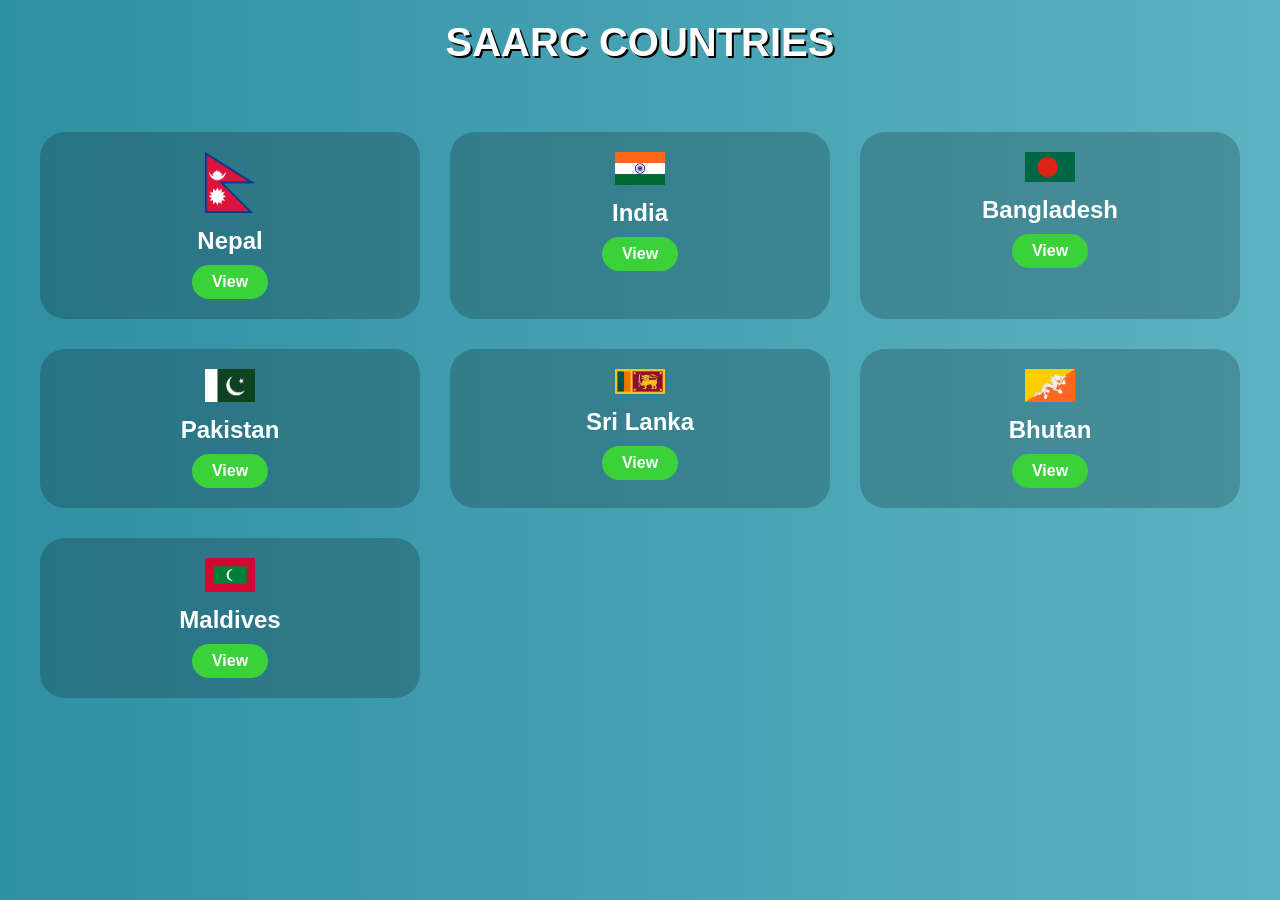
<file: index.html>
<!DOCTYPE html>
<html lang="en">
<head>
    <meta charset="UTF-8">
    <meta name="viewport" content="width=device-width, initial-scale=1.0">
    <title>SAARC Countries</title>
    <link rel="stylesheet" href="style.css">
</head>
<body>

    <h1>SAARC COUNTRIES</h1>

    <div class="container">

        
        <div class="card">
            <img src="Flag_of_Nepal.png" alt="Nepal Flag">
            <h2>Nepal</h2>
            <a href="nepal.html" class="btn">View</a>
        </div>

        <div class="card">
            <img src="Flag_of_India.png" alt="India Flag">
            <h2>India</h2>
            <a href="india.html" class="btn">View</a>
        </div>

        <div class="card">
            <img src="Flag_of_Bangladesh.png" alt="Bangladesh Flag">
            <h2>Bangladesh</h2>
            <a href="bangladesh.html" class="btn">View</a>
        </div>

        <div class="card">
            <img src="flag_of_pakistan.png" alt="Pakistan Flag">
            <h2>Pakistan</h2>
            <a href="pakistan.html" class="btn">View</a>
        </div>

        <div class="card">
            <img src="Flag_of_Sri_Lanka.png" alt="Sri Lanka Flag">
            <h2>Sri Lanka</h2>
            <a href="srilanka.html" class="btn">View</a>
        </div>

        <div class="card">
            <img src="bhutan.png" alt="Bhutan Flag">
            <h2>Bhutan</h2>
            <a href="bhutan.html" class="btn">View</a>
        </div>

        <div class="card">
            <img src="Flag_of_Maldives.png" alt="Maldives Flag">
            <h2>Maldives</h2>
            <a href="maldives.html" class="btn">View</a>
        </div>

    </div>

</body>
</html>
</file>
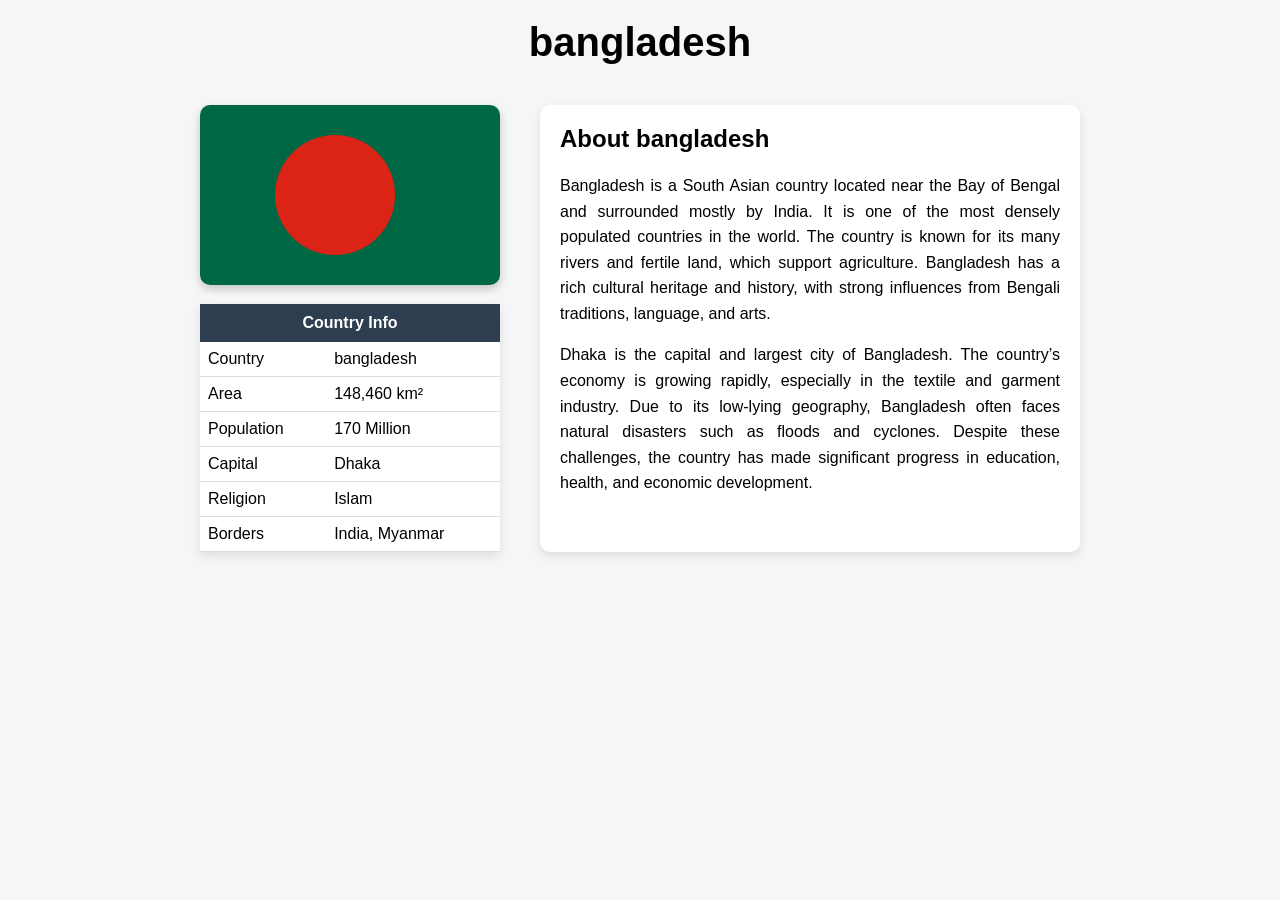
<file: bangladesh.html>
<!DOCTYPE html>
<html lang="en">
<head>
    <meta charset="UTF-8">
    <title>bangladesh</title>
    <link rel="stylesheet" href="bangladesh.css">
</head>
<body>

    <h1 class="title">bangladesh</h1>

    <div class="container">

        <div class="left">
            <img src="Flag_of_Bangladesh.png" alt="bangladesh Flag">

            <table>
                <tr><th colspan="2">Country Info</th></tr>
                <tr><td>Country</td><td>bangladesh</td></tr>
                <tr><td>Area</td><td>148,460 km²</td></tr>
                <tr><td>Population</td><td>170 Million</td></tr>
                <tr><td>Capital</td><td>Dhaka</td></tr>
                <tr><td>Religion</td><td>Islam</td></tr>
                <tr><td>Borders</td><td>India, Myanmar</td></tr>
            </table>
        </div>

        <div class="right">
            <h2>About bangladesh</h2>
            <p>
               Bangladesh is a South Asian country located near the Bay of Bengal and surrounded mostly by India. It is one of the most densely populated countries in the world. The country is known for its many rivers and fertile land, which support agriculture. Bangladesh has a rich cultural heritage and history, with strong influences from Bengali traditions, language, and arts.
            </p>

            <p>
               Dhaka is the capital and largest city of Bangladesh. The country’s economy is growing rapidly, especially in the textile and garment industry. Due to its low-lying geography, Bangladesh often faces natural disasters such as floods and cyclones. Despite these challenges, the country has made significant progress in education, health, and economic development.
            </p>
        </div>

    </div>

</body>
</html>
</file>
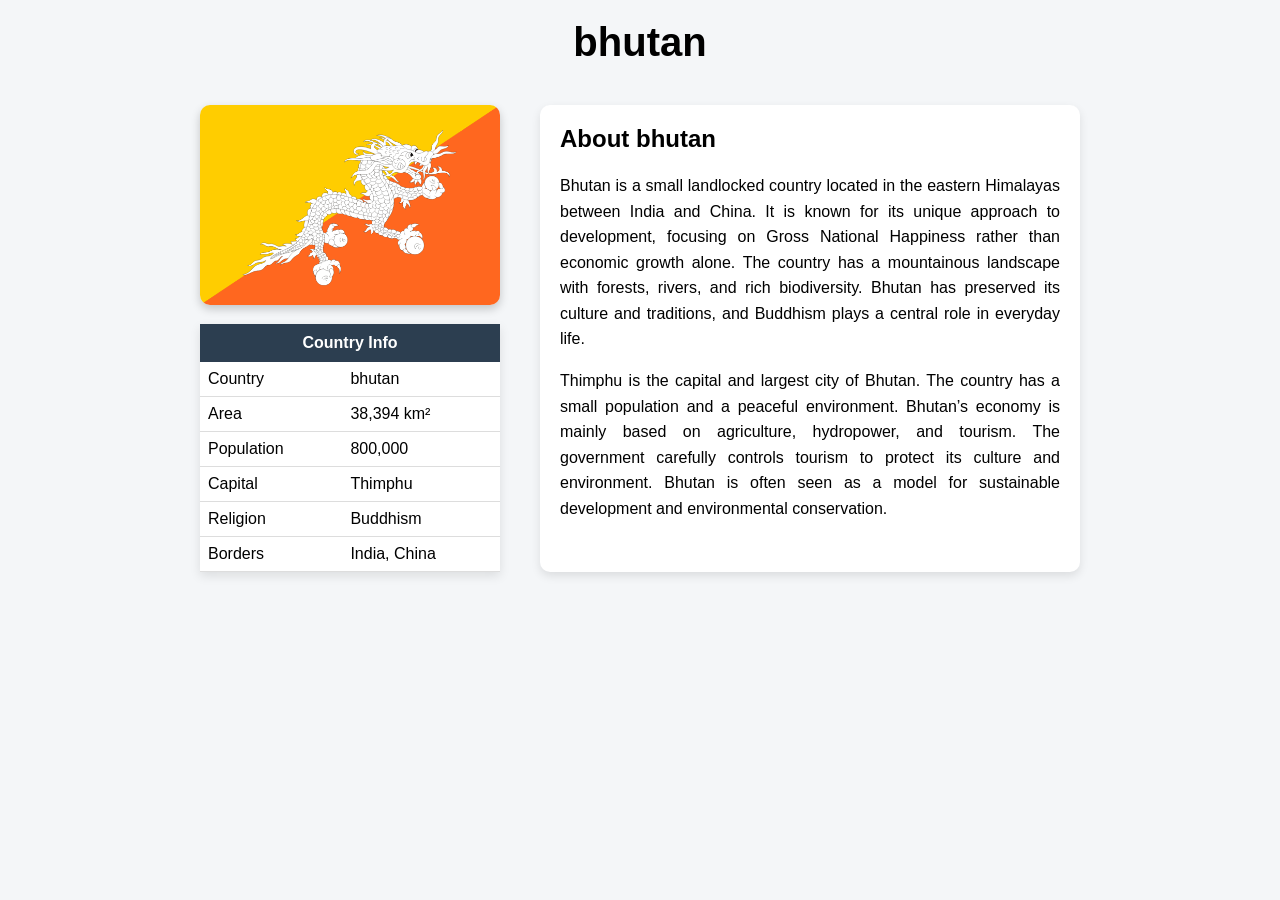
<file: bhutan.html>
<!DOCTYPE html>
<html lang="en">
<head>
    <meta charset="UTF-8">
    <title>bhutan</title>
    <link rel="stylesheet" href="bhutan.css">
</head>
<body>

    <h1 class="title">bhutan</h1>

    <div class="container">

        <div class="left">
            <img src="bhutan.png" alt="bhutan Flag">

            <table>
                <tr><th colspan="2">Country Info</th></tr>
                <tr><td>Country</td><td>bhutan</td></tr>
                <tr><td>Area</td><td>38,394 km²</td></tr>
                <tr><td>Population</td><td>800,000</td></tr>
                <tr><td>Capital</td><td>Thimphu</td></tr>
                <tr><td>Religion</td><td>Buddhism</td></tr>
                <tr><td>Borders</td><td>India, China</td></tr>
            </table>
        </div>

        <div class="right">
            <h2>About bhutan</h2>
            <p>
              Bhutan is a small landlocked country located in the eastern Himalayas between India and China. It is known for its unique approach to development, focusing on Gross National Happiness rather than economic growth alone. The country has a mountainous landscape with forests, rivers, and rich biodiversity. Bhutan has preserved its culture and traditions, and Buddhism plays a central role in everyday life.
            </p>

            <p>
               Thimphu is the capital and largest city of Bhutan. The country has a small population and a peaceful environment. Bhutan’s economy is mainly based on agriculture, hydropower, and tourism. The government carefully controls tourism to protect its culture and environment. Bhutan is often seen as a model for sustainable development and environmental conservation.
            </p>
        </div>

    </div>

</body>
</html>
</file>
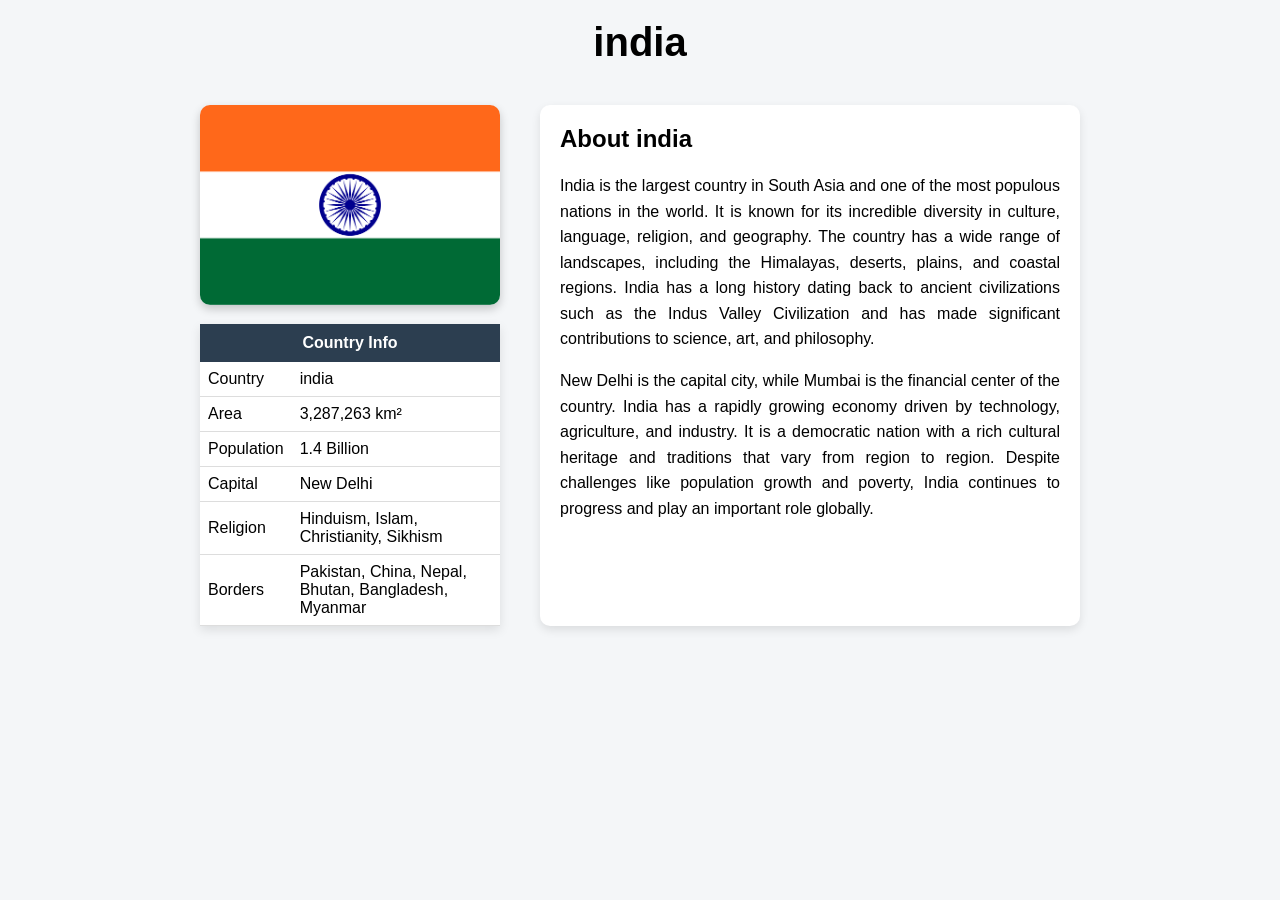
<file: india.html>
<!DOCTYPE html>
<html lang="en">
<head>
    <meta charset="UTF-8">
    <title>india</title>
    <link rel="stylesheet" href="india.css">
</head>
<body>

    <h1 class="title">india</h1>

    <div class="container">

        <div class="left">
            <img src="Flag_of_India.png" alt="india Flag">

            <table>
                <tr><th colspan="2">Country Info</th></tr>
                <tr><td>Country</td><td>india</td></tr>
                <tr><td>Area</td><td>3,287,263 km²</td></tr>
                <tr><td>Population</td><td>1.4 Billion</td></tr>
                <tr><td>Capital</td><td>New Delhi</td></tr>
                <tr><td>Religion</td><td>Hinduism, Islam, Christianity, Sikhism</td></tr>
                <tr><td>Borders</td><td>Pakistan, China, Nepal, Bhutan, Bangladesh, Myanmar</td></tr>
            </table>
        </div>

        <div class="right">
            <h2>About india</h2>
            <p>
               India is the largest country in South Asia and one of the most populous nations in the world. It is known for its incredible diversity in culture, language, religion, and geography. The country has a wide range of landscapes, including the Himalayas, deserts, plains, and coastal regions. India has a long history dating back to ancient civilizations such as the Indus Valley Civilization and has made significant contributions to science, art, and philosophy.
            </p>

            <p>
               New Delhi is the capital city, while Mumbai is the financial center of the country. India has a rapidly growing economy driven by technology, agriculture, and industry. It is a democratic nation with a rich cultural heritage and traditions that vary from region to region. Despite challenges like population growth and poverty, India continues to progress and play an important role globally.
            </p>
        </div>

    </div>

</body>
</html>
</file>
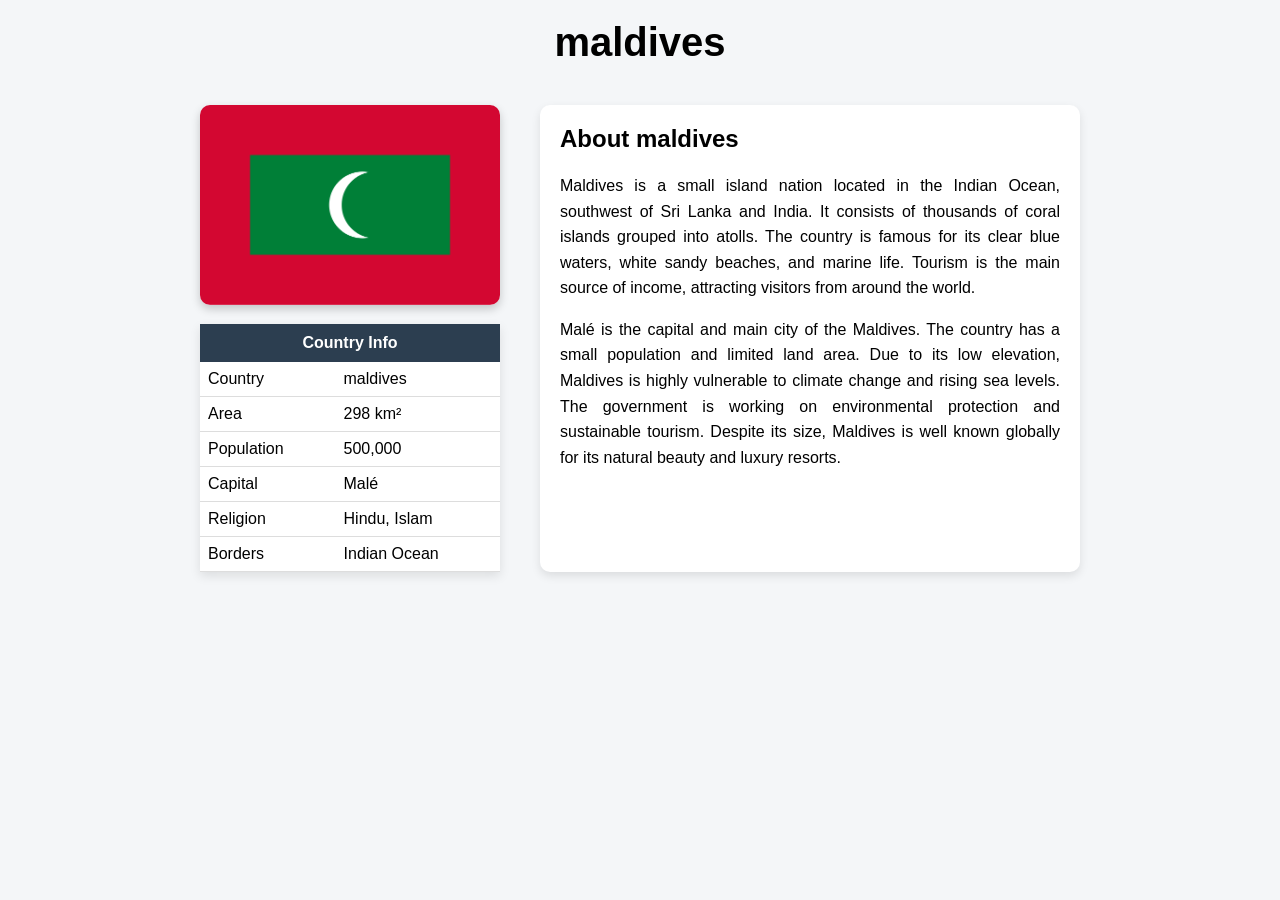
<file: maldives.html>
<!DOCTYPE html>
<html lang="en">
<head>
    <meta charset="UTF-8">
    <title>maldives</title>
    <link rel="stylesheet" href="maldives.css">
</head>
<body>

    <h1 class="title">maldives</h1>

    <div class="container">

        <div class="left">
            <img src="Flag_of_Maldives.png" alt="maldives Flag">

            <table>
                <tr><th colspan="2">Country Info</th></tr>
                <tr><td>Country</td><td>maldives</td></tr>
                <tr><td>Area</td><td>298 km²</td></tr>
                <tr><td>Population</td><td>500,000</td></tr>
                <tr><td>Capital</td><td>Malé</td></tr>
                <tr><td>Religion</td><td>Hindu, Islam</td></tr>
                <tr><td>Borders</td><td>Indian Ocean</td></tr>
            </table>
        </div>

        <div class="right">
            <h2>About maldives</h2>
            <p>
               Maldives is a small island nation located in the Indian Ocean, southwest of Sri Lanka and India. It consists of thousands of coral islands grouped into atolls. The country is famous for its clear blue waters, white sandy beaches, and marine life. Tourism is the main source of income, attracting visitors from around the world.
            </p>

            <p>
                Malé is the capital and main city of the Maldives. The country has a small population and limited land area. Due to its low elevation, Maldives is highly vulnerable to climate change and rising sea levels. The government is working on environmental protection and sustainable tourism. Despite its size, Maldives is well known globally for its natural beauty and luxury resorts.
            </p>
        </div>

    </div>

</body>
</html>
</file>
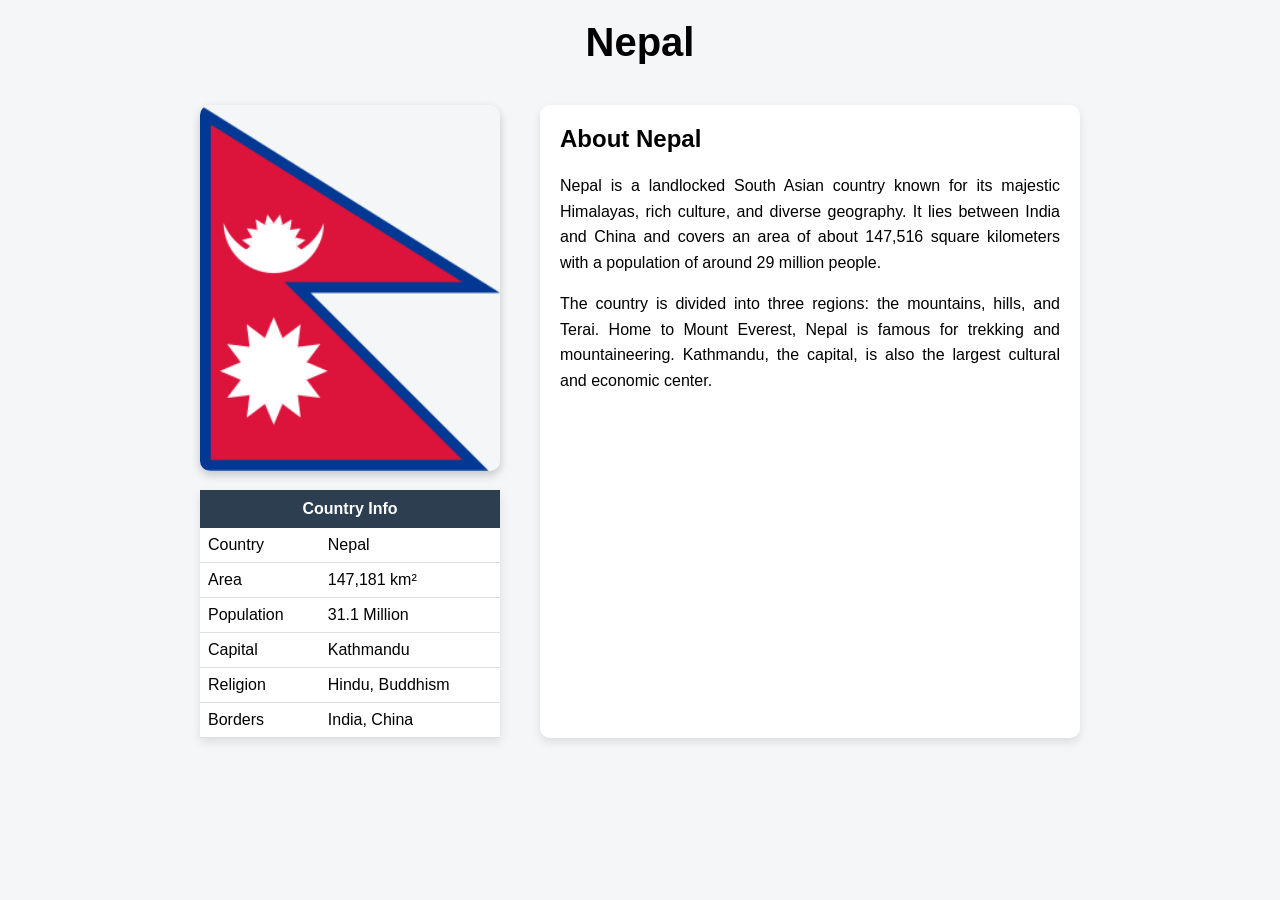
<file: nepal.html>
<!DOCTYPE html>
<html lang="en">
<head>
    <meta charset="UTF-8">
    <title>Nepal</title>
    <link rel="stylesheet" href="nepal.css">
</head>
<body>

    <h1 class="title">Nepal</h1>

    <div class="container">

        <div class="left">
            <img src="Flag_of_Nepal.png" alt="Nepal Flag">

            <table>
                <tr><th colspan="2">Country Info</th></tr>
                <tr><td>Country</td><td>Nepal</td></tr>
                <tr><td>Area</td><td>147,181 km²</td></tr>
                <tr><td>Population</td><td>31.1 Million</td></tr>
                <tr><td>Capital</td><td>Kathmandu</td></tr>
                <tr><td>Religion</td><td>Hindu, Buddhism</td></tr>
                <tr><td>Borders</td><td>India, China</td></tr>
            </table>
        </div>

        <div class="right">
            <h2>About Nepal</h2>
            <p>
                Nepal is a landlocked South Asian country known for its majestic Himalayas,
                rich culture, and diverse geography. It lies between India and China and
                covers an area of about 147,516 square kilometers with a population of
                around 29 million people.
            </p>

            <p>
                The country is divided into three regions: the mountains, hills, and Terai.
                Home to Mount Everest, Nepal is famous for trekking and mountaineering.
                Kathmandu, the capital, is also the largest cultural and economic center.
            </p>
        </div>

    </div>

</body>
</html>
</file>
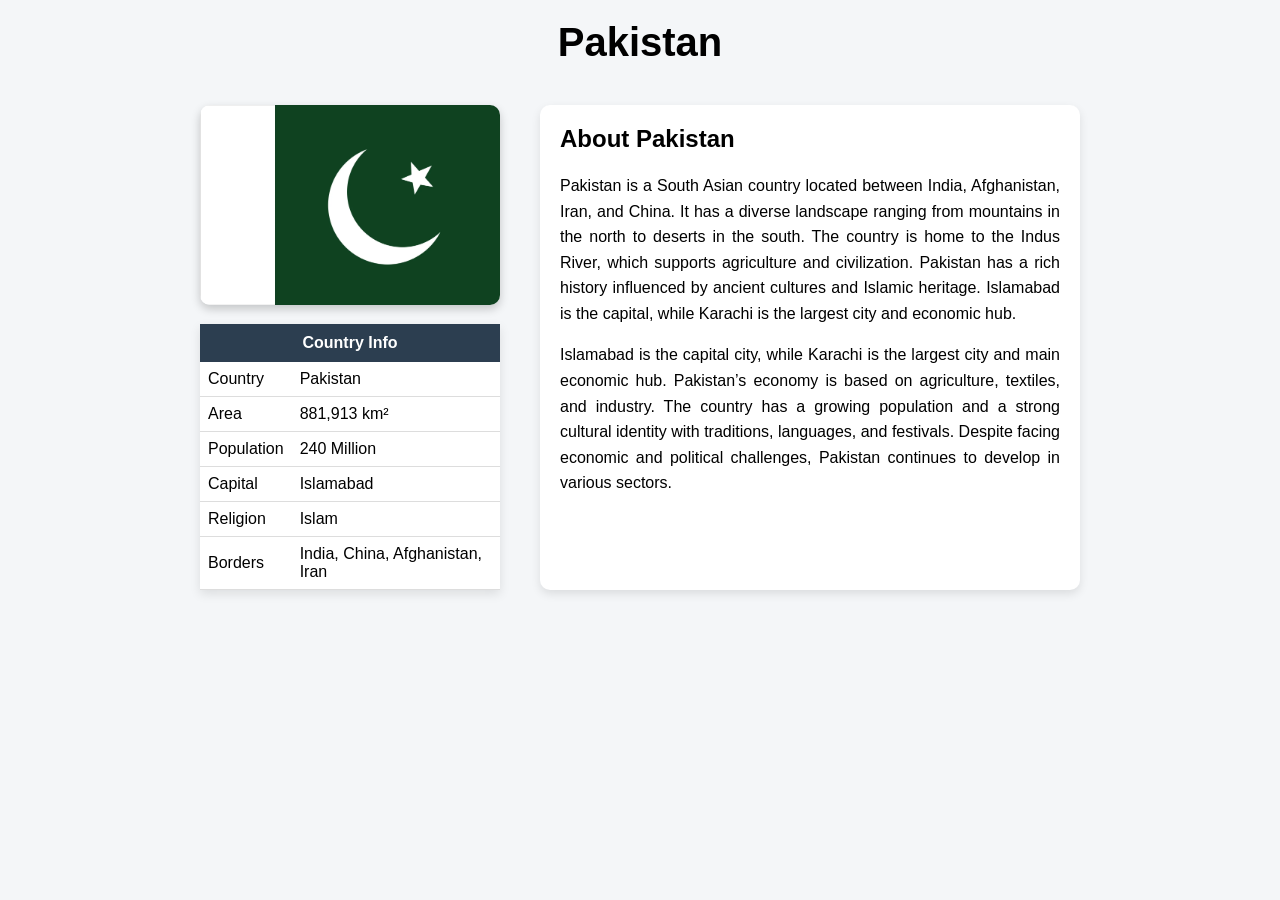
<file: pakistan.html>
<!DOCTYPE html>
<html lang="en">
<head>
    <meta charset="UTF-8">
    <title>Pakistan</title>
    <link rel="stylesheet" href="pakistan.css">
</head>
<body>

    <h1 class="title">Pakistan</h1>

    <div class="container">

        <div class="left">
            <img src="flag_of_pakistan.png" alt="Paksitan Flag">

            <table>
                <tr><th colspan="2">Country Info</th></tr>
                <tr><td>Country</td><td>Pakistan</td></tr>
                <tr><td>Area</td><td>881,913 km²</td></tr>
                <tr><td>Population</td><td>240 Million</td></tr>
                <tr><td>Capital</td><td>Islamabad</td></tr>
                <tr><td>Religion</td><td>Islam</td></tr>
                <tr><td>Borders</td><td>India, China, Afghanistan, Iran</td></tr>
            </table>
        </div>

        <div class="right">
            <h2>About Pakistan</h2>
            <p>
               Pakistan is a South Asian country located between India, Afghanistan, Iran, and China. It has a diverse landscape ranging from mountains in the north to deserts in the south. The country is home to the Indus River, which supports agriculture and civilization. Pakistan has a rich history influenced by ancient cultures and Islamic heritage. Islamabad is the capital, while Karachi is the largest city and economic hub.
            </p>

            <p>
               Islamabad is the capital city, while Karachi is the largest city and main economic hub. Pakistan’s economy is based on agriculture, textiles, and industry. The country has a growing population and a strong cultural identity with traditions, languages, and festivals. Despite facing economic and political challenges, Pakistan continues to develop in various sectors.
            </p>
        </div>

    </div>

</body>
</html>
</file>
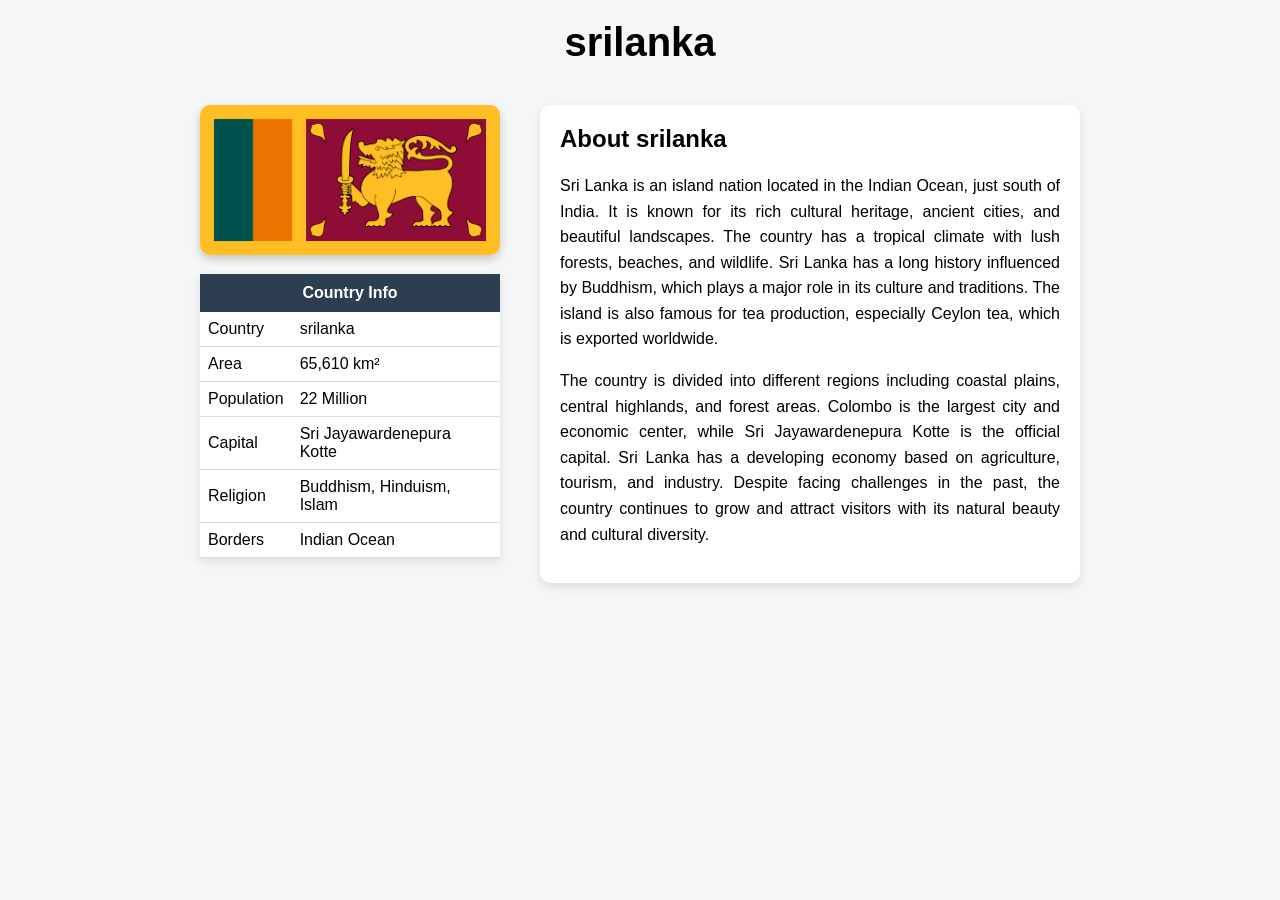
<file: srilanka.html>
<!DOCTYPE html>
<html lang="en">
<head>
    <meta charset="UTF-8">
    <title>srilanka</title>
    <link rel="stylesheet" href="srilanka.css">
</head>
<body>

    <h1 class="title">srilanka</h1>

    <div class="container">

        <div class="left">
            <img src="Flag_of_Sri_Lanka.png" alt="srilanka Flag">

            <table>
                <tr><th colspan="2">Country Info</th></tr>
                <tr><td>Country</td><td>srilanka</td></tr>
                <tr><td>Area</td><td>65,610 km²</td></tr>
                <tr><td>Population</td><td>22 Million</td></tr>
                <tr><td>Capital</td><td>Sri Jayawardenepura Kotte</td></tr>
                <tr><td>Religion</td><td>Buddhism, Hinduism, Islam</td></tr>
                <tr><td>Borders</td><td>Indian Ocean</td></tr>
            </table>
        </div>

        <div class="right">
            <h2>About srilanka</h2>
            <p>
               Sri Lanka is an island nation located in the Indian Ocean, just south of India. It is known for its rich cultural heritage, ancient cities, and beautiful landscapes. The country has a tropical climate with lush forests, beaches, and wildlife. Sri Lanka has a long history influenced by Buddhism, which plays a major role in its culture and traditions. The island is also famous for tea production, especially Ceylon tea, which is exported worldwide.
            </p>

            <p>
                The country is divided into different regions including coastal plains, central highlands, and forest areas. Colombo is the largest city and economic center, while Sri Jayawardenepura Kotte is the official capital. Sri Lanka has a developing economy based on agriculture, tourism, and industry. Despite facing challenges in the past, the country continues to grow and attract visitors with its natural beauty and cultural diversity.
            </p>
        </div>

    </div>

</body>
</html>
</file>
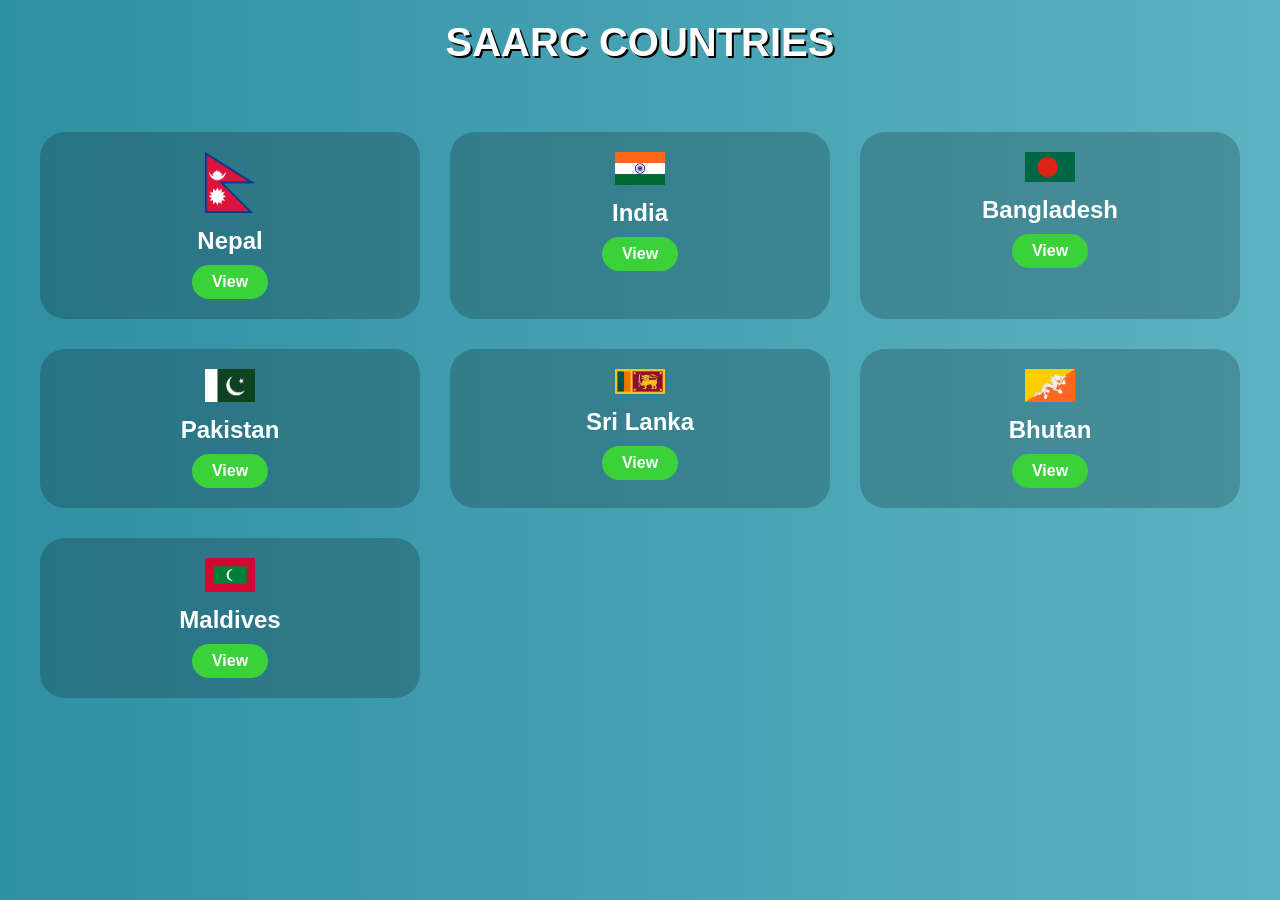
<file: syntax.html>
<!DOCTYPE html>
<html lang="en">
<head>
    <meta charset="UTF-8">
    <meta name="viewport" content="width=device-width, initial-scale=1.0">
    <title>SAARC Countries</title>
    <link rel="stylesheet" href="style.css">
</head>
<body>

    <h1>SAARC COUNTRIES</h1>

    <div class="container">

        
        <div class="card">
            <img src="Flag_of_Nepal.png" alt="Nepal Flag">
            <h2>Nepal</h2>
            <a href="nepal.html" class="btn">View</a>
        </div>

        <div class="card">
            <img src="Flag_of_India.png" alt="India Flag">
            <h2>India</h2>
            <a href="india.html" class="btn">View</a>
        </div>

        <div class="card">
            <img src="Flag_of_Bangladesh.png" alt="Bangladesh Flag">
            <h2>Bangladesh</h2>
            <a href="bangladesh.html" class="btn">View</a>
        </div>

        <div class="card">
            <img src="flag_of_pakistan.png" alt="Pakistan Flag">
            <h2>Pakistan</h2>
            <a href="pakistan.html" class="btn">View</a>
        </div>

        <div class="card">
            <img src="Flag_of_Sri_Lanka.png" alt="Sri Lanka Flag">
            <h2>Sri Lanka</h2>
            <a href="srilanka.html" class="btn">View</a>
        </div>

        <div class="card">
            <img src="bhutan.png" alt="Bhutan Flag">
            <h2>Bhutan</h2>
            <a href="bhutan.html" class="btn">View</a>
        </div>

        <div class="card">
            <img src="Flag_of_Maldives.png" alt="Maldives Flag">
            <h2>Maldives</h2>
            <a href="maldives.html" class="btn">View</a>
        </div>

    </div>

</body>
</html>
</file>
<file: style.css>
body {
    margin: 0;
    font-family: Arial, sans-serif;
    background: linear-gradient(to right, #2f8fa3, #5bb3c1);
    text-align: center;
}

h1 {
    margin-top: 20px;
    font-size: 40px;
    color: white;
    text-shadow: 2px 2px black;
}

.container {
    display: grid;
    grid-template-columns: repeat(3, 1fr);
    gap: 30px;
    padding: 40px;
}

.card {
    background: rgba(0, 0, 0, 0.2);
    padding: 20px;
    border-radius: 25px;
    transition: 0.3s;
}

.card:hover {
    transform: scale(1.05);
}

.card img {
    width: 50px;
    height: auto;
}

.card h2 {
    color: white;
    margin: 10px 0;
}

.btn {
    display: inline-block;
    padding: 8px 20px;
    background: #3bd13b;
    color: white;
    text-decoration: none;
    border-radius: 20px;
    font-weight: bold;
}

.btn:hover {
    background: #2aa82a;
}
</file>
<file: bangladesh.css>
body {
    margin: 0;
    font-family: Arial, sans-serif;
    background: #f4f6f8;
}


.title {
    text-align: center;
    margin: 20px 0;
    font-size: 40px;
}


.container {
    display: flex;
    justify-content: center;
    gap: 40px;
    padding: 20px;
}


.left {
    width: 300px;
}

.left img {
    width: 100%;
    border-radius: 10px;
    box-shadow: 0 4px 10px rgba(0,0,0,0.2);
}


table {
    width: 100%;
    margin-top: 15px;
    border-collapse: collapse;
    background: white;
    box-shadow: 0 4px 10px rgba(0,0,0,0.1);
}

th {
    background: #2c3e50;
    color: white;
    padding: 10px;
}

td {
    padding: 8px;
    border-bottom: 1px solid #ddd;
}

tr:hover {
    background: #f1f1f1;
}


.right {
    max-width: 500px;
    background: white;
    padding: 20px;
    border-radius: 10px;
    box-shadow: 0 4px 10px rgba(0,0,0,0.1);
}

.right h2 {
    margin-top: 0;
}

.right p {
    text-align: justify;
    line-height: 1.6;
}
</file>
<file: bhutan.css>
body {
    margin: 0;
    font-family: Arial, sans-serif;
    background: #f4f6f8;
}


.title {
    text-align: center;
    margin: 20px 0;
    font-size: 40px;
}


.container {
    display: flex;
    justify-content: center;
    gap: 40px;
    padding: 20px;
}


.left {
    width: 300px;
}

.left img {
    width: 100%;
    border-radius: 10px;
    box-shadow: 0 4px 10px rgba(0,0,0,0.2);
}


table {
    width: 100%;
    margin-top: 15px;
    border-collapse: collapse;
    background: white;
    box-shadow: 0 4px 10px rgba(0,0,0,0.1);
}

th {
    background: #2c3e50;
    color: white;
    padding: 10px;
}

td {
    padding: 8px;
    border-bottom: 1px solid #ddd;
}

tr:hover {
    background: #f1f1f1;
}


.right {
    max-width: 500px;
    background: white;
    padding: 20px;
    border-radius: 10px;
    box-shadow: 0 4px 10px rgba(0,0,0,0.1);
}

.right h2 {
    margin-top: 0;
}

.right p {
    text-align: justify;
    line-height: 1.6;
}
</file>
<file: india.css>
body {
    margin: 0;
    font-family: Arial, sans-serif;
    background: #f4f6f8;
}


.title {
    text-align: center;
    margin: 20px 0;
    font-size: 40px;
}


.container {
    display: flex;
    justify-content: center;
    gap: 40px;
    padding: 20px;
}


.left {
    width: 300px;
}

.left img {
    width: 100%;
    border-radius: 10px;
    box-shadow: 0 4px 10px rgba(0,0,0,0.2);
}


table {
    width: 100%;
    margin-top: 15px;
    border-collapse: collapse;
    background: white;
    box-shadow: 0 4px 10px rgba(0,0,0,0.1);
}

th {
    background: #2c3e50;
    color: white;
    padding: 10px;
}

td {
    padding: 8px;
    border-bottom: 1px solid #ddd;
}

tr:hover {
    background: #f1f1f1;
}


.right {
    max-width: 500px;
    background: white;
    padding: 20px;
    border-radius: 10px;
    box-shadow: 0 4px 10px rgba(0,0,0,0.1);
}

.right h2 {
    margin-top: 0;
}

.right p {
    text-align: justify;
    line-height: 1.6;
}
</file>
<file: maldives.css>
body {
    margin: 0;
    font-family: Arial, sans-serif;
    background: #f4f6f8;
}


.title {
    text-align: center;
    margin: 20px 0;
    font-size: 40px;
}


.container {
    display: flex;
    justify-content: center;
    gap: 40px;
    padding: 20px;
}


.left {
    width: 300px;
}

.left img {
    width: 100%;
    border-radius: 10px;
    box-shadow: 0 4px 10px rgba(0,0,0,0.2);
}


table {
    width: 100%;
    margin-top: 15px;
    border-collapse: collapse;
    background: white;
    box-shadow: 0 4px 10px rgba(0,0,0,0.1);
}

th {
    background: #2c3e50;
    color: white;
    padding: 10px;
}

td {
    padding: 8px;
    border-bottom: 1px solid #ddd;
}

tr:hover {
    background: #f1f1f1;
}


.right {
    max-width: 500px;
    background: white;
    padding: 20px;
    border-radius: 10px;
    box-shadow: 0 4px 10px rgba(0,0,0,0.1);
}

.right h2 {
    margin-top: 0;
}

.right p {
    text-align: justify;
    line-height: 1.6;
}
</file>
<file: nepal.css>
body {
    margin: 0;
    font-family: Arial, sans-serif;
    background: #f4f6f8;
}


.title {
    text-align: center;
    margin: 20px 0;
    font-size: 40px;
}


.container {
    display: flex;
    justify-content: center;
    gap: 40px;
    padding: 20px;
}


.left {
    width: 300px;
}

.left img {
    width: 100%;
    border-radius: 10px;
    box-shadow: 0 4px 10px rgba(0,0,0,0.2);
}


table {
    width: 100%;
    margin-top: 15px;
    border-collapse: collapse;
    background: white;
    box-shadow: 0 4px 10px rgba(0,0,0,0.1);
}

th {
    background: #2c3e50;
    color: white;
    padding: 10px;
}

td {
    padding: 8px;
    border-bottom: 1px solid #ddd;
}

tr:hover {
    background: #f1f1f1;
}


.right {
    max-width: 500px;
    background: white;
    padding: 20px;
    border-radius: 10px;
    box-shadow: 0 4px 10px rgba(0,0,0,0.1);
}

.right h2 {
    margin-top: 0;
}

.right p {
    text-align: justify;
    line-height: 1.6;
}
</file>
<file: pakistan.css>
body {
    margin: 0;
    font-family: Arial, sans-serif;
    background: #f4f6f8;
}


.title {
    text-align: center;
    margin: 20px 0;
    font-size: 40px;
}


.container {
    display: flex;
    justify-content: center;
    gap: 40px;
    padding: 20px;
}


.left {
    width: 300px;
}

.left img {
    width: 100%;
    border-radius: 10px;
    box-shadow: 0 4px 10px rgba(0,0,0,0.2);
}


table {
    width: 100%;
    margin-top: 15px;
    border-collapse: collapse;
    background: white;
    box-shadow: 0 4px 10px rgba(0,0,0,0.1);
}

th {
    background: #2c3e50;
    color: white;
    padding: 10px;
}

td {
    padding: 8px;
    border-bottom: 1px solid #ddd;
}

tr:hover {
    background: #f1f1f1;
}


.right {
    max-width: 500px;
    background: white;
    padding: 20px;
    border-radius: 10px;
    box-shadow: 0 4px 10px rgba(0,0,0,0.1);
}

.right h2 {
    margin-top: 0;
}

.right p {
    text-align: justify;
    line-height: 1.6;
}
</file>
<file: srilanka.css>
body {
    margin: 0;
    font-family: Arial, sans-serif;
    background: #f4f6f8;
}


.title {
    text-align: center;
    margin: 20px 0;
    font-size: 40px;
}


.container {
    display: flex;
    justify-content: center;
    gap: 40px;
    padding: 20px;
}


.left {
    width: 300px;
}

.left img {
    width: 100%;
    border-radius: 10px;
    box-shadow: 0 4px 10px rgba(0,0,0,0.2);
}


table {
    width: 100%;
    margin-top: 15px;
    border-collapse: collapse;
    background: white;
    box-shadow: 0 4px 10px rgba(0,0,0,0.1);
}

th {
    background: #2c3e50;
    color: white;
    padding: 10px;
}

td {
    padding: 8px;
    border-bottom: 1px solid #ddd;
}

tr:hover {
    background: #f1f1f1;
}


.right {
    max-width: 500px;
    background: white;
    padding: 20px;
    border-radius: 10px;
    box-shadow: 0 4px 10px rgba(0,0,0,0.1);
}

.right h2 {
    margin-top: 0;
}

.right p {
    text-align: justify;
    line-height: 1.6;
}
</file>
